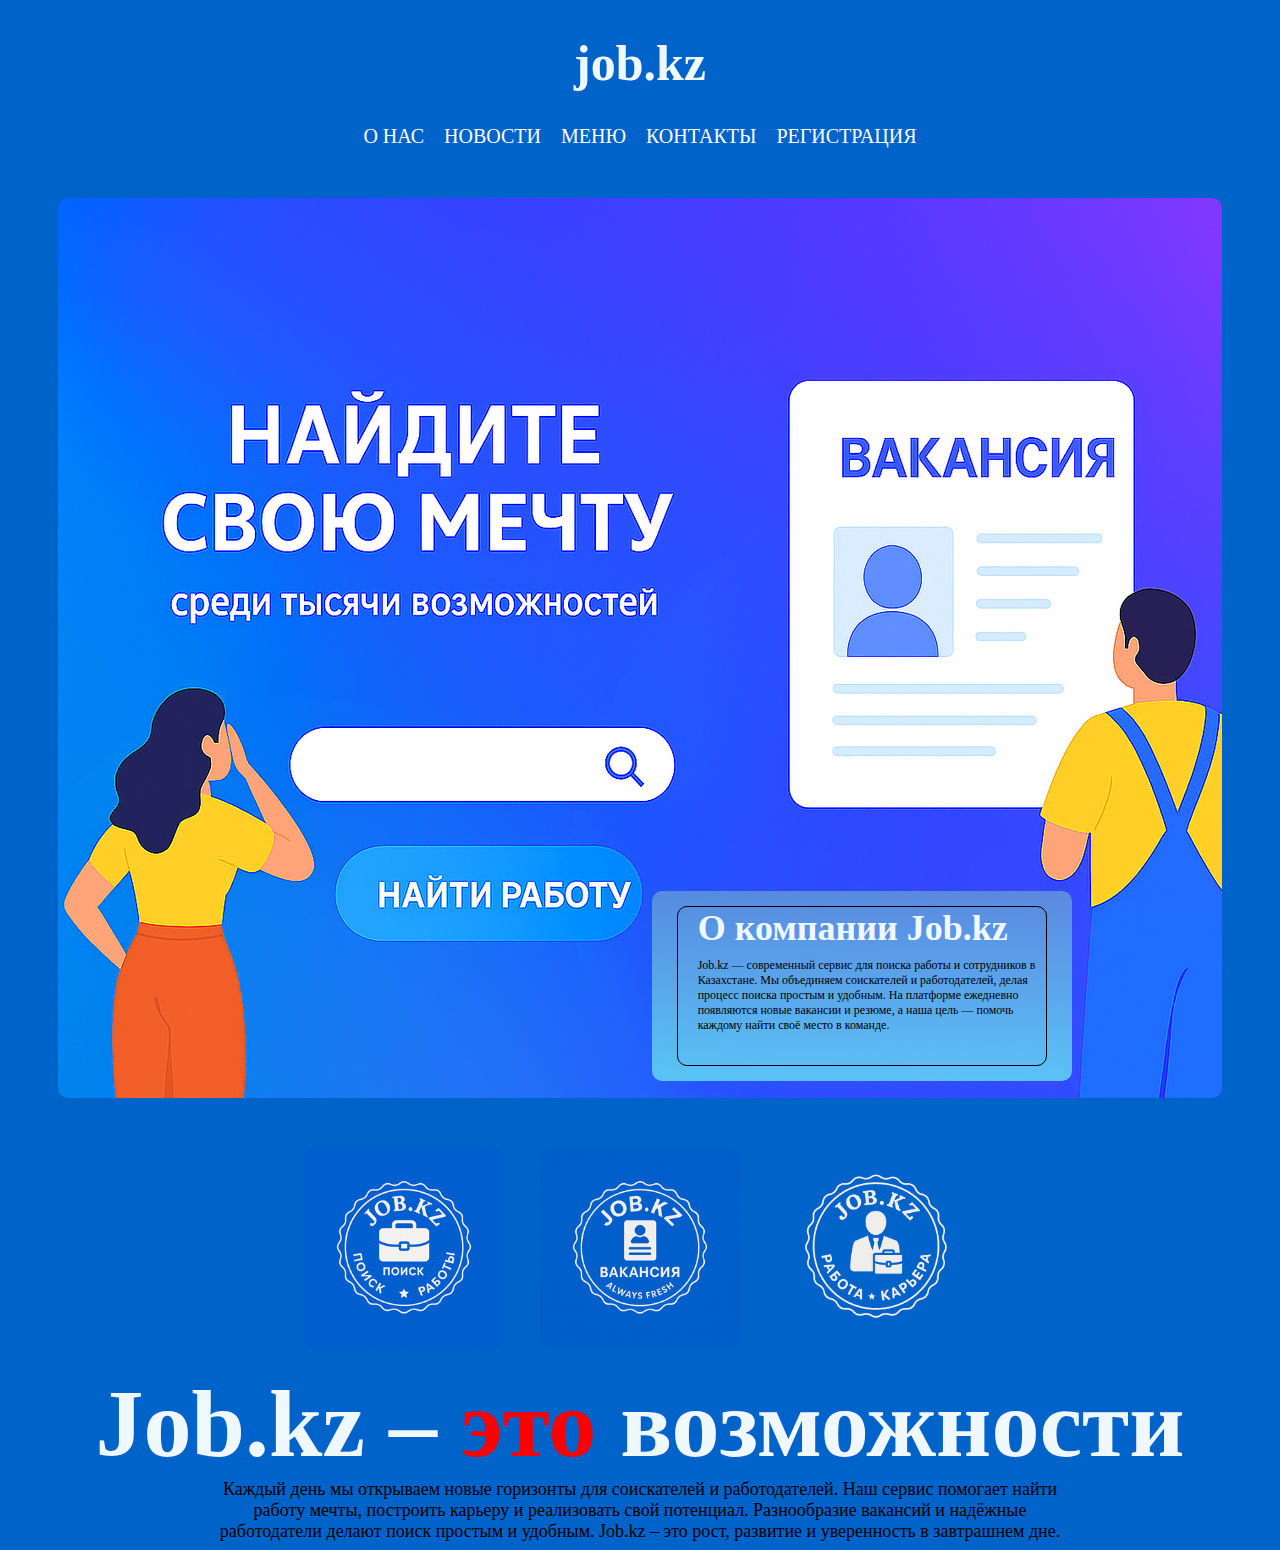
<file: index.html>
<!DOCTYPE html>
<html lang="en">
<head>
    <meta charset="UTF-8">
    <meta name="viewport" content="width=device-width, initial-scale=1.0">
    <title>Job.kz</title>
    <meta name = "Job" content="Здесь вы можете найти роботу.">
    <link rel = "stylesheet" href = "style.css">
</head>

<body>

    <header>
        <h1>job.kz</h1>
    </header>

    <nav>
        <ul>
            <li><a href="#">О НАС</a></li>
            <li><a href="#">НОВОСТИ</a></li>
            <li><a href="#">МЕНЮ</a></li>
            <li><a href="#">КОНТАКТЫ</a></li>
            <li><a href="paython/templates/register.html">РЕГИСТРАЦИЯ</a></li>
        </ul>
    </nav>

    <main>
        <section class="section-about">
            <div class="section-about__block">
                <div class="section-about__border">
                    <h1 class="section-about__title">О компании Job.kz</h1>
                    <p class="section-about__text">Job.kz — современный сервис для поиска работы и сотрудников в Казахстане.
                    Мы объединяем соискателей и работодателей, делая процесс поиска простым и удобным.
                    На платформе ежедневно появляются новые вакансии и резюме, а наша цель — помочь каждому найти своё место в команде.</p>
                </div>
            </div>
        </section>
        <section class="section-description">
            <div class="section-description__icon-box">
                <img src="icons/icons1.png" alt="">
                <img src="icons/icons2.png" alt="">
                <img src="icons/icons3.png" alt="">
            </div>
            <div class="section-description__text-box">
                <h2 class="section-description__title">Job.kz – <span class="section-description__span">это</span> возможности</h2>
                <p class="section-description__text">Каждый день мы открываем новые горизонты для соискателей и работодателей.
Наш сервис помогает найти работу мечты, построить карьеру и реализовать свой потенциал.
Разнообразие вакансий и надёжные работодатели делают поиск простым и удобным.
Job.kz – это рост, развитие и уверенность в завтрашнем дне.</p>
            </div>
        </section>
        <section></section>
    </main>

    <footer></footer>
</body>
</html>
</file>
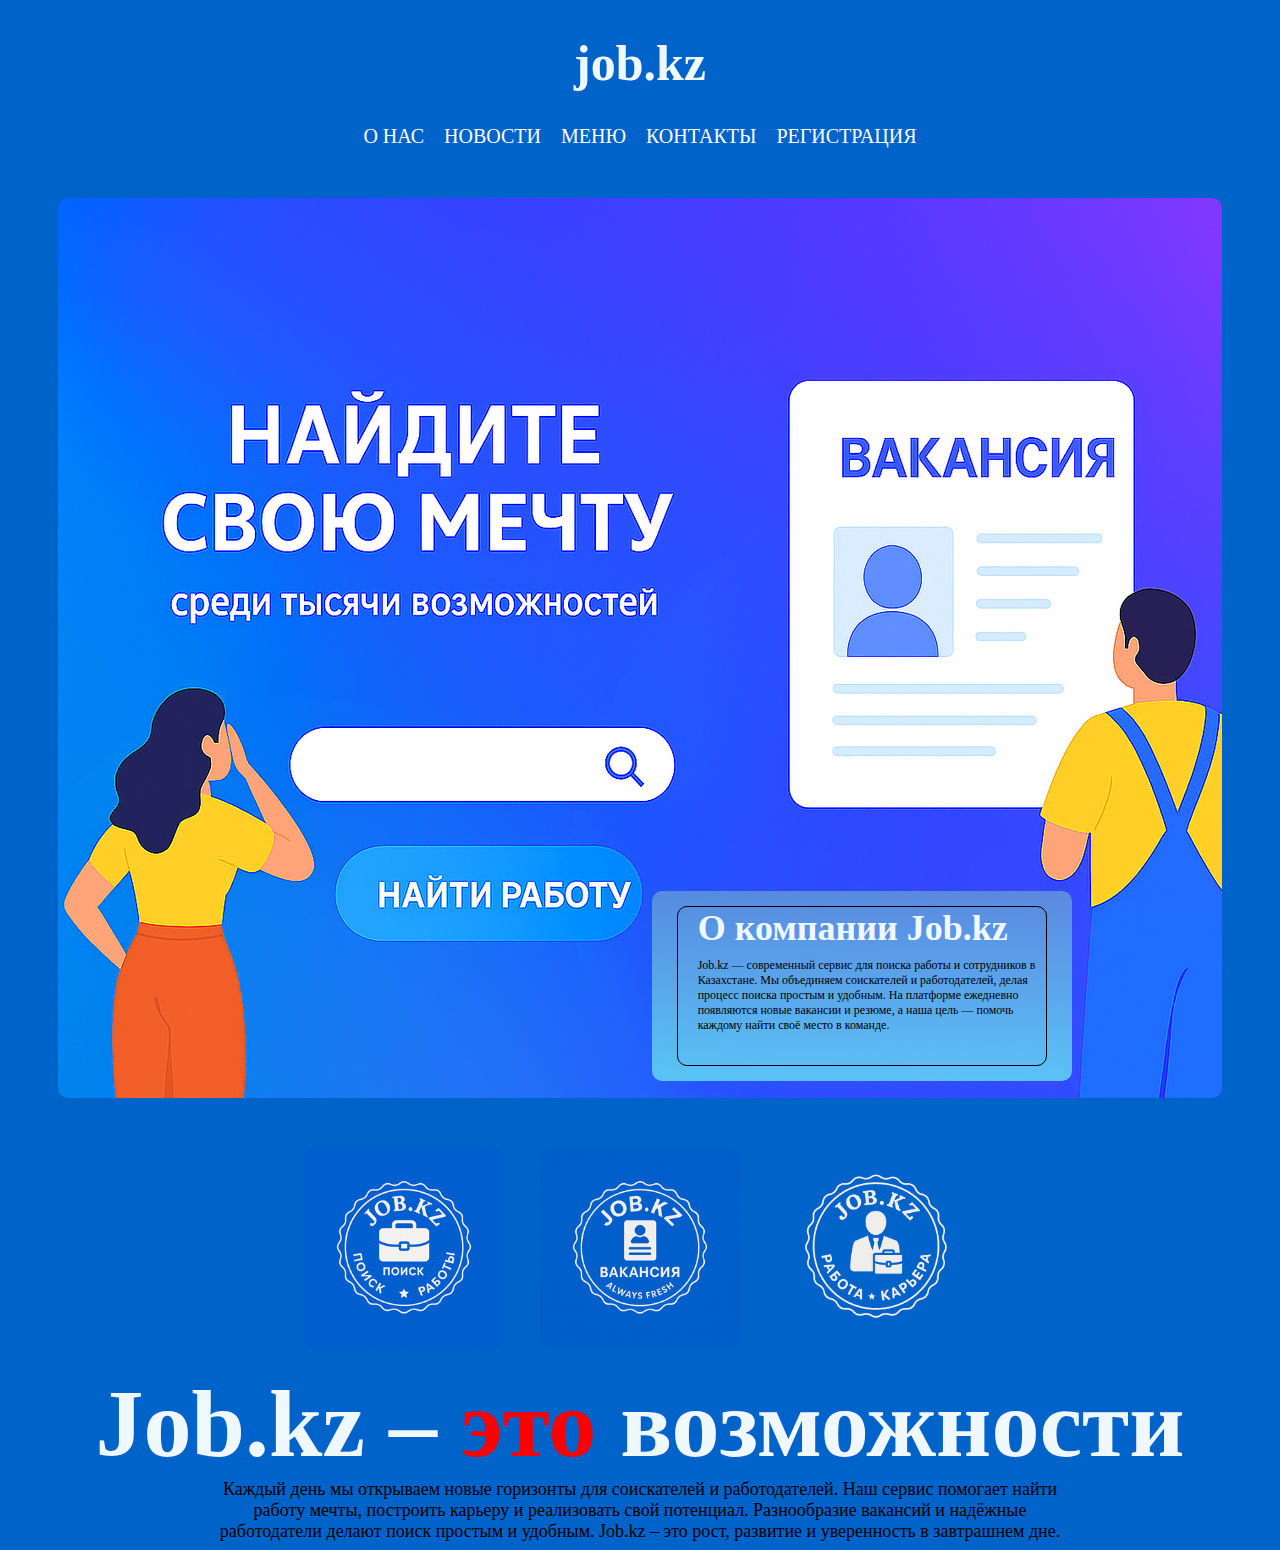
<file: index1.html>
<!DOCTYPE html>
<html lang="en">
<head>
    <meta charset="UTF-8">
    <meta name="viewport" content="width=device-width, initial-scale=1.0">
    <title>Job.kz</title>
    <meta name = "Job" content="Здесь вы можете найти роботу.">
    <link rel = "stylesheet" href = "style.css">
</head>

<body>

    <header>
        <h1>job.kz</h1>
    </header>

    <nav>
        <ul>
            <li><a href="#">О НАС</a></li>
            <li><a href="#">НОВОСТИ</a></li>
            <li><a href="#">МЕНЮ</a></li>
            <li><a href="#">КОНТАКТЫ</a></li>
            <li><a href="paython/templates/index.html">РЕГИСТРАЦИЯ</a></li>
        </ul>
    </nav>

    <main>
        <section class="section-about">
            <div class="section-about__block">
                <div class="section-about__border">
                    <h1 class="section-about__title">О компании Job.kz</h1>
                    <p class="section-about__text">Job.kz — современный сервис для поиска работы и сотрудников в Казахстане.
                    Мы объединяем соискателей и работодателей, делая процесс поиска простым и удобным.
                    На платформе ежедневно появляются новые вакансии и резюме, а наша цель — помочь каждому найти своё место в команде.</p>
                </div>
            </div>
        </section>
        <section class="section-description">
            <div class="section-description__icon-box">
                <img src="icons/icons1.png" alt="">
                <img src="icons/icons2.png" alt="">
                <img src="icons/icons3.png" alt="">
            </div>
            <div class="section-description__text-box">
                <h2 class="section-description__title">Job.kz – <span class="section-description__span">это</span> возможности</h2>
                <p class="section-description__text">Каждый день мы открываем новые горизонты для соискателей и работодателей.
Наш сервис помогает найти работу мечты, построить карьеру и реализовать свой потенциал.
Разнообразие вакансий и надёжные работодатели делают поиск простым и удобным.
Job.kz – это рост, развитие и уверенность в завтрашнем дне.</p>
            </div>
        </section>
        <section></section>
    </main>

    <footer></footer>
</body>
</html>
</file>
<file: style.css>
* {
    box-sizing: border-box;
}

body {
    background-color:#0063ca;

}

header {
    text-align: center;
    margin-bottom: 20px;
    font-size: 25px;
}

h1 {
    color: aliceblue;
}

nav ul {
    display: flex;
    justify-content: center;
    flex-wrap: wrap;
    list-style-type:none;
    gap: 20px;
    padding: 0;
    margin: 0;

}

a{
    color: rgb(255, 255, 255);
    text-decoration: none;
    font-size: 20px;
}

.section-about {
    min-height: 900px;
    background-image: url(img/jobs.png);
    background-position: center;
    background-size: cover;
    border-radius: 10px;
    background-repeat: no-repeat;
    position: relative;
    margin-bottom: 20px;
    margin: 50px;
}

@media (max-width: 768px) {
    .section-about {
        min-height: 250px; 
        margin: 10px;
    }
}

.section-about__block {
    width: 420px;
    height: 190px;
    background: linear-gradient(180deg,rgba(100, 153, 216, 0.8)0%, rgba(102, 223, 244, 0.8)100%);
    position: absolute;
    top: 77%;
    left: 51%;
    text-align: center;
    padding-top: 15px;
    border-radius: 10px;
}

.section-about__border {
    width: 370px;
    height: 160px;
    border: 1px solid black;
    margin: 0 auto;
    padding-top: 17px 0 0 28px;
    text-align: left;
    padding-left: 20px;
    border-radius: 10px;

}

.section-about__title {
    margin: 0;
    font-size: 36px;
    margin-bottom: 9px;
}

.section-about__text {
    margin: 0;
    font-size: 12px;
}

@media (max-width: 768px) {
    .section-about__block {
        position: static;
        transform: none;
        width: auto;
        height: auto;
        padding: 10px;
    }

    .section-about__border {
        width: 100%;
        height: auto;
        padding: 15px;
        box-sizing: border-box;
    }
}

.section-description__icon-box {
    display: flex;
    flex-wrap: wrap;
    justify-content: center;
    gap: 36px;
    margin-bottom: 20px;
}

.section-description__icon-box img {
    max-width: 100%;      
    height: auto;         
    width: 200px;        
    border-radius: 10px;  
}

.section-description__title {
    font-size: 96px;
    margin: 0px;
    text-align: center;
    color: aliceblue;
}

.section-description__span {
    color: red;
}

.section-description__text {
    font-size: 18px;
    margin: 0px;
    text-align: center;
    width: 900px;
    margin: 0 auto;
    padding: 0 15px;
}


@media (max-width: 600px) {
    .section-description__title {
        font-size: 36px;
        line-height: 1.2;
    }
    .section-description__text {
        font-size: 14px;
        max-width: 100%;
    }
}
</file>
